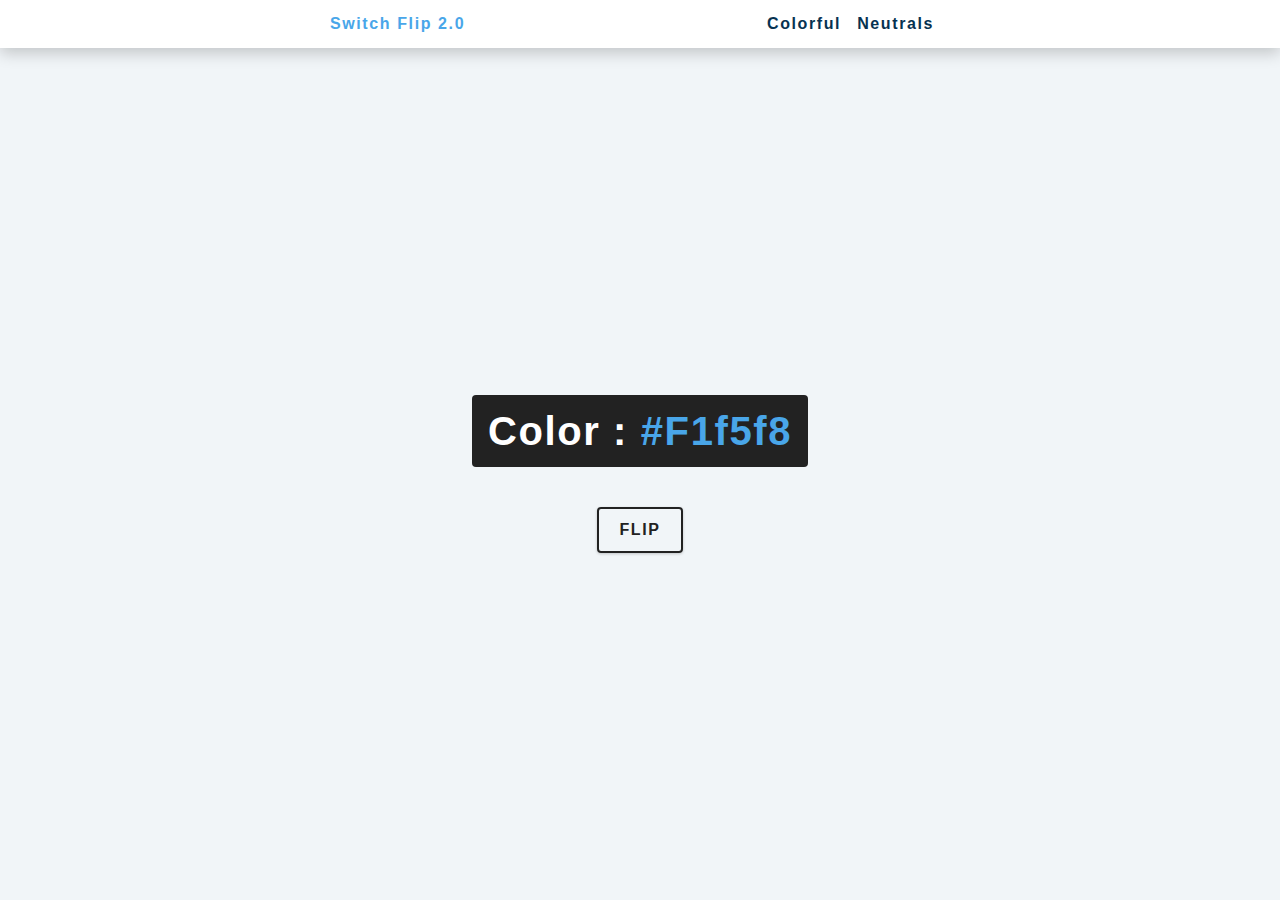
<file: switchFlip/index.html>
<!DOCTYPE html>
<html lang="en">
  <head>
    <meta charset="UTF-8" />
    <meta name="viewport" content="width=device-width, initial-scale=1.0" />
        <title>Switch Flip</title>

        <link rel="stylesheet" href="styles.css"/>
    </head>
    <body>
        <nav>
            <div class="nav-center">
                <h4>Switch Flip 2.0</h4>
                <ul class="nav-links">
                    <li>
                        <a href="index.html">Colorful</a>
                    </li>
                    <li>
                        <a href="index.html">Neutrals</a>
                    </li>
                </ul>
            </div>
        </nav>

        <main>
            <div class="container">
                <h2> 
                    Color : <span class="color">#f1f5f8 </span>
                </h2>
                <button class="btn btn-hero" id="btn">Flip</button>
            </div>
        </main>
        <script src="app.js"></script>        
    </body>
</html>
</file>
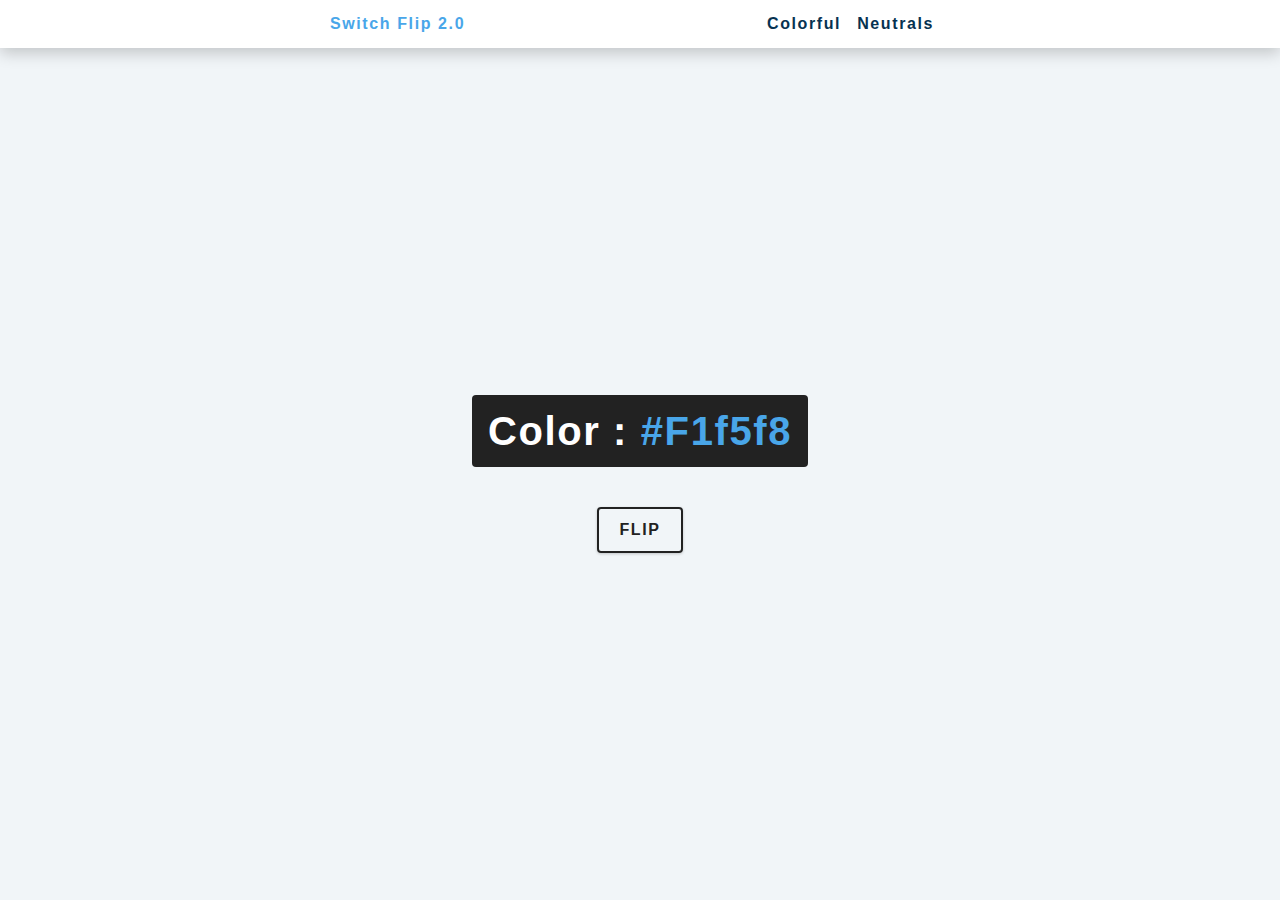
<file: switchFlip/neutral.html>
<!DOCTYPE html>
<html lang="en">
  <head>
    <meta charset="UTF-8" />
    <meta name="viewport" content="width=device-width, initial-scale=1.0" />
        <title>Switch Flip</title>

        <link rel="stylesheet" href="styles.css"/>
    </head>
    <body>
        <nav>
            <div class="nav-center">
                <h4>Switch Flip 2.0</h4>
                <ul class="nav-links">
                    <li>
                        <a href="index.html">Colorful</a>
                    </li>
                    <li>
                        <a href="neutral.html">Neutrals</a>
                    </li>
                </ul>
            </div>
        </nav>

        <main>
            <div class="container">
                <h2> 
                    Color : <span class="color">#f1f5f8 </span>
                </h2>
                <button class="btn btn-hero" id="btn">Flip</button>
            </div>
        </main>
        <script src="neutral.js"></script>        
    </body>
</html>
</file>
<file: switchFlip/styles.css>
@import url("https://fonts.googleapis.com/css?family=Tangerine");

:root {
    /* dark shades of primary color*/
    --clr-primary-1: hsl(205, 86%, 17%);
    --clr-primary-2: hsl(205, 77%, 27%);
    --clr-primary-3: hsl(205, 72%, 37%);
    --clr-primary-4: hsl(205, 63%, 48%);
    /* primary/main color */
    --clr-primary-5: hsl(205, 78%, 60%);
    /* lighter shades of primary color */
    --clr-primary-6: hsl(205, 89%, 70%);
    --clr-primary-7: hsl(205, 90%, 76%);
    --clr-primary-8: hsl(205, 86%, 81%);
    --clr-primary-9: hsl(205, 90%, 88%);
    --clr-primary-10: hsl(205, 100%, 96%);
    /* darkest grey - used for headings */
    --clr-grey-1: hsl(209, 61%, 16%);
    --clr-grey-2: hsl(211, 39%, 23%);
    --clr-grey-3: hsl(209, 34%, 30%);
    --clr-grey-4: hsl(209, 28%, 39%);
    /* grey used for paragraphs */
    --clr-grey-5: hsl(210, 22%, 49%);
    --clr-grey-6: hsl(209, 23%, 60%);
    --clr-grey-7: hsl(211, 27%, 70%);
    --clr-grey-8: hsl(210, 31%, 80%);
    --clr-grey-9: hsl(212, 33%, 89%);
    --clr-grey-10: hsl(210, 36%, 96%);
    --clr-white: #fff;
    --clr-red-dark: hsl(360, 67%, 44%);
    --clr-red-light: hsl(360, 71%, 66%);
    --clr-green-dark: hsl(125, 67%, 44%);
    --clr-green-light: hsl(125, 71%, 66%);
    --clr-black: #222;
    --ff-primary: "Roboto", sans-serif;
    --ff-secondary: "Open Sans", sans-serif;
    --transition: all 0.3s linear;
    --spacing: 0.1rem;
    --radius: 0.25rem;
    --light-shadow: 0 5px 15px rgba(0, 0, 0, 0.1);
    --dark-shadow: 0 5px 15px rgba(0, 0, 0, 0.2);
    --max-width: 1170px;
    --fixed-width: 620px;
  }
  
  *,
  ::after,
  ::before {
    margin: 0;
    padding: 0;
    box-sizing: border-box;
  }
  body {
    font-family: var(--ff-secondary);
    background: var(--clr-grey-10);
    color: var(--clr-grey-1);
    line-height: 1.5;
    font-size: 0.875rem;
  }
  ul {
    list-style-type: none;
  }
  a {
    text-decoration: none;
  }
  h1,
  h2,
  h3,
  h4 {
    letter-spacing: var(--spacing);
    text-transform: capitalize;
    line-height: 1.25;
    margin-bottom: 0.75rem;
    font-family: var(--ff-primary);
  }
  h1 {
    font-size: 3rem;
  }
  h2 {
    font-size: 2rem;
  }
  h3 {
    font-size: 1.25rem;
  }
  h4 {
    font-size: 0.875rem;
  }
  p {
    margin-bottom: 1.25rem;
    color: var(--clr-grey-5);
  }
  @media screen and (min-width: 800px) {
    h1 {
      font-size: 4rem;
    }
    h2 {
      font-size: 2.5rem;
    }
    h3 {
      font-size: 1.75rem;
    }
    h4 {
      font-size: 1rem;
    }
    body {
      font-size: 1rem;
    }
    h1,
    h2,
    h3,
    h4 {
      line-height: 1;
    }
  }
  
  /* section */
  .section {
    padding: 5rem 0;
  }
  
  .section-center {
    width: 90vw;
    margin: 0 auto;
    max-width: 1170px;
  }
  @media screen and (min-width: 992px) {
    .section-center {
      width: 95vw;
    }
  }
  main {
    min-height: 100vh;
    display: grid;
    place-items: center;
  }
  
  nav {
    background: var(--clr-white);
    height: 3rem;
    display: grid;
    align-items: center;
    box-shadow: var(--dark-shadow);
  }
  .nav-center {
    width: 90vw;
    max-width: var(--fixed-width);
    margin: 0 auto;
    display: flex;
    align-items: center;
    justify-content: space-between;
  }
  .nav-center h4 {
    margin-bottom: 0;
    color: var(--clr-primary-5);
  }
  .nav-links {
    display: flex;
  }
  nav a {
    text-transform: capitalize;
    font-weight: 700;
    font-size: 1rem;
    color: var(--clr-primary-1);
    letter-spacing: var(--spacing);
    margin-right: 1rem;
  }
  nav a:hover {
    color: var(--clr-primary-5);
  }

  main {
    min-height: calc(100vh - 3rem);
    display: grid;
    place-items: center;
  }
  .container {
    text-align: center;
  }
  .container h2 {
    background: var(--clr-black);
    color: var(--clr-white);
    padding: 1rem;
    border-radius: var(--radius);
    margin-bottom: 2.5rem;
  }
  .color {
    color: var(--clr-primary-5);
  }
  .btn-hero {
    font-family: var(--ff-primary);
    text-transform: uppercase;
    background: transparent;
    color: var(--clr-black);
    letter-spacing: var(--spacing);
    display: inline-block;
    font-weight: 700;
    transition: var(--transition);
    border: 2px solid var(--clr-black);
    cursor: pointer;
    box-shadow: 0 1px 3px rgba(0, 0, 0, 0.2);
    border-radius: var(--radius);
    font-size: 1rem;
    padding: 0.75rem 1.25rem;
  }
  .btn-hero:hover {
    color: var(--clr-white);
    background: var(--clr-black);
  }
</file>
